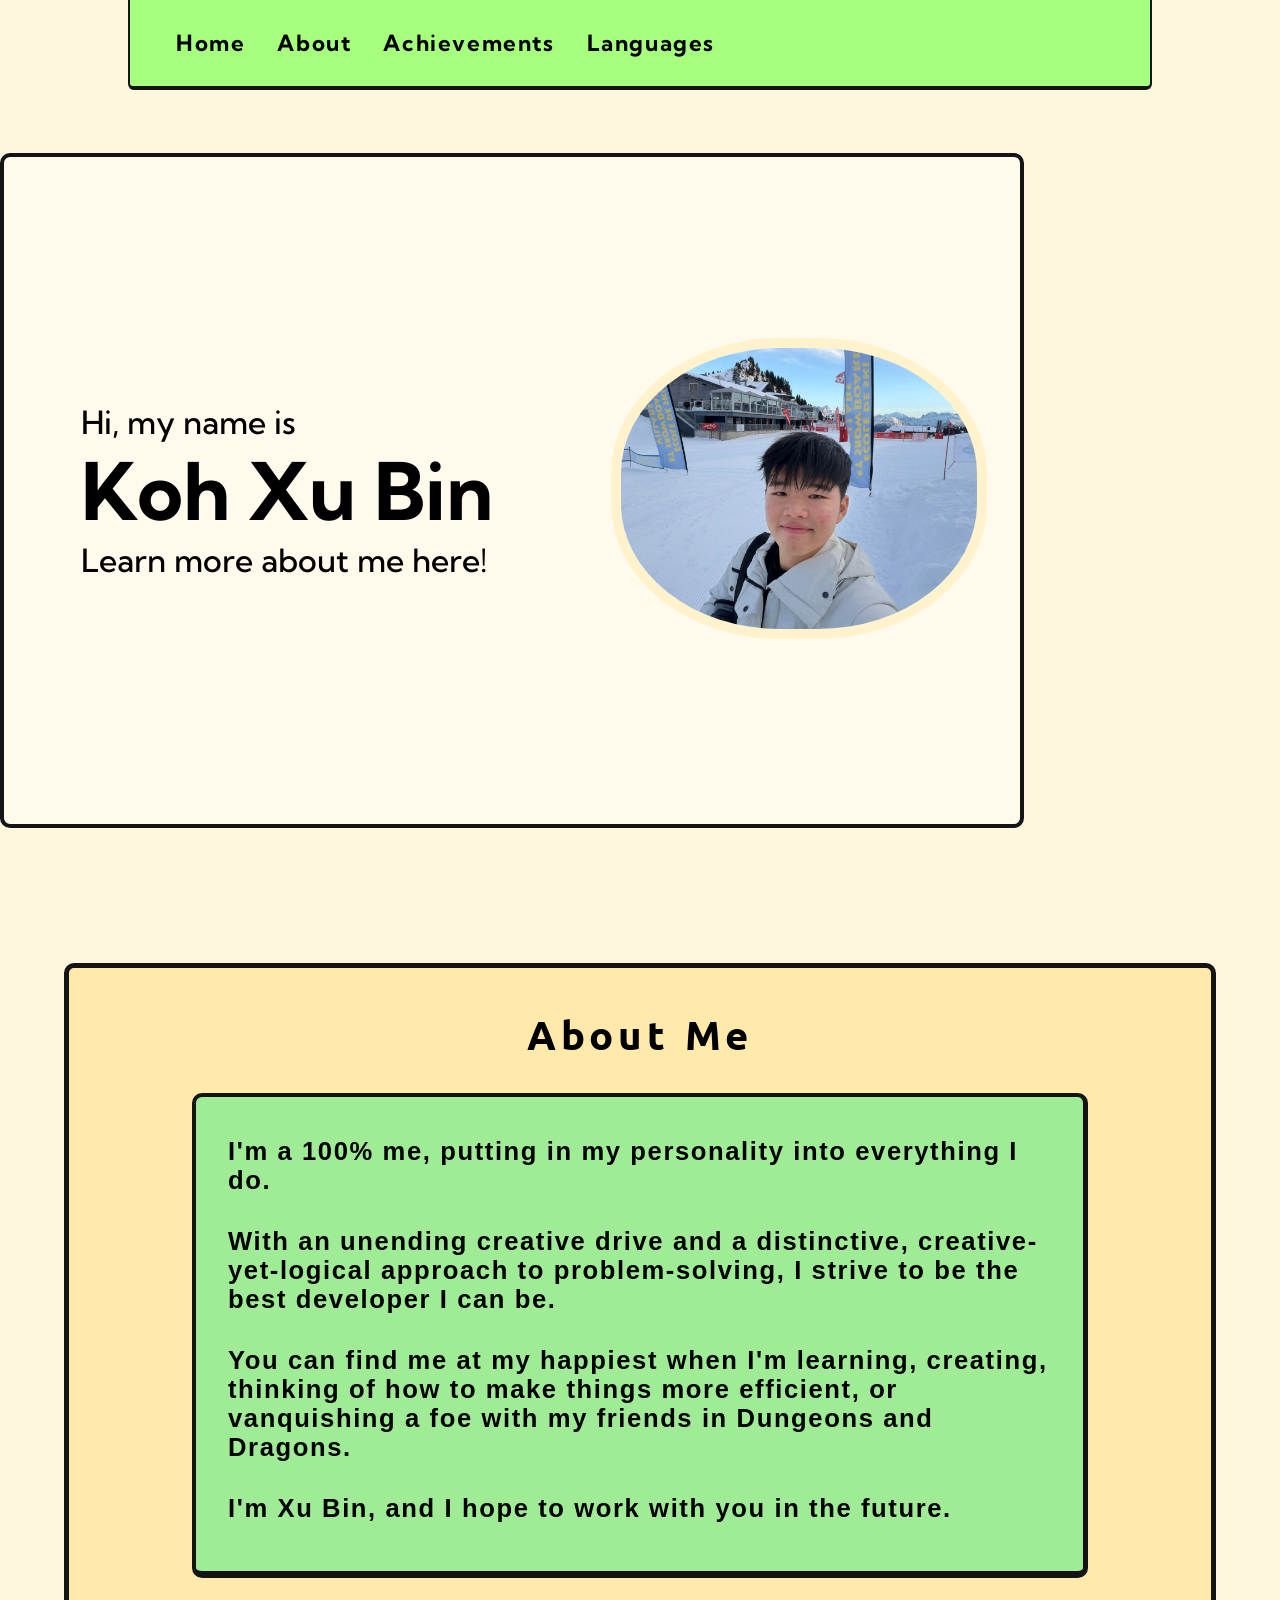
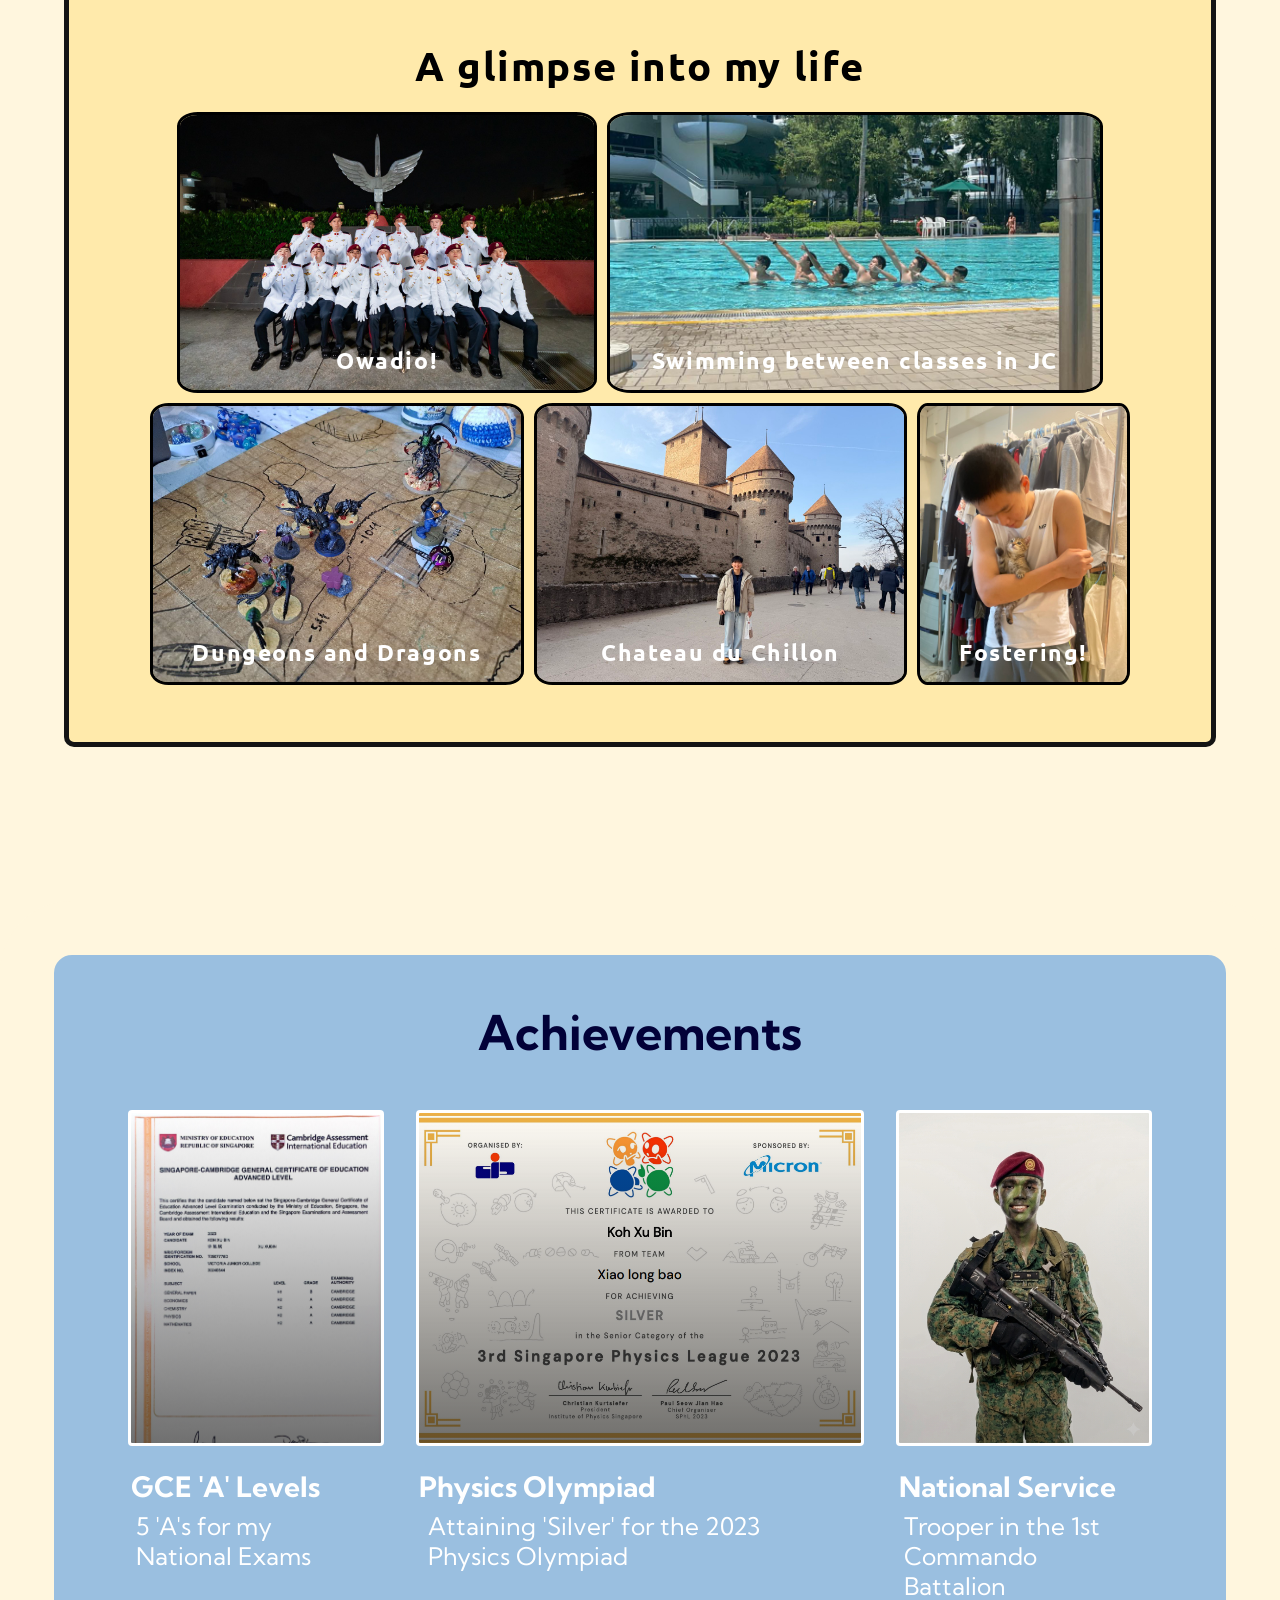
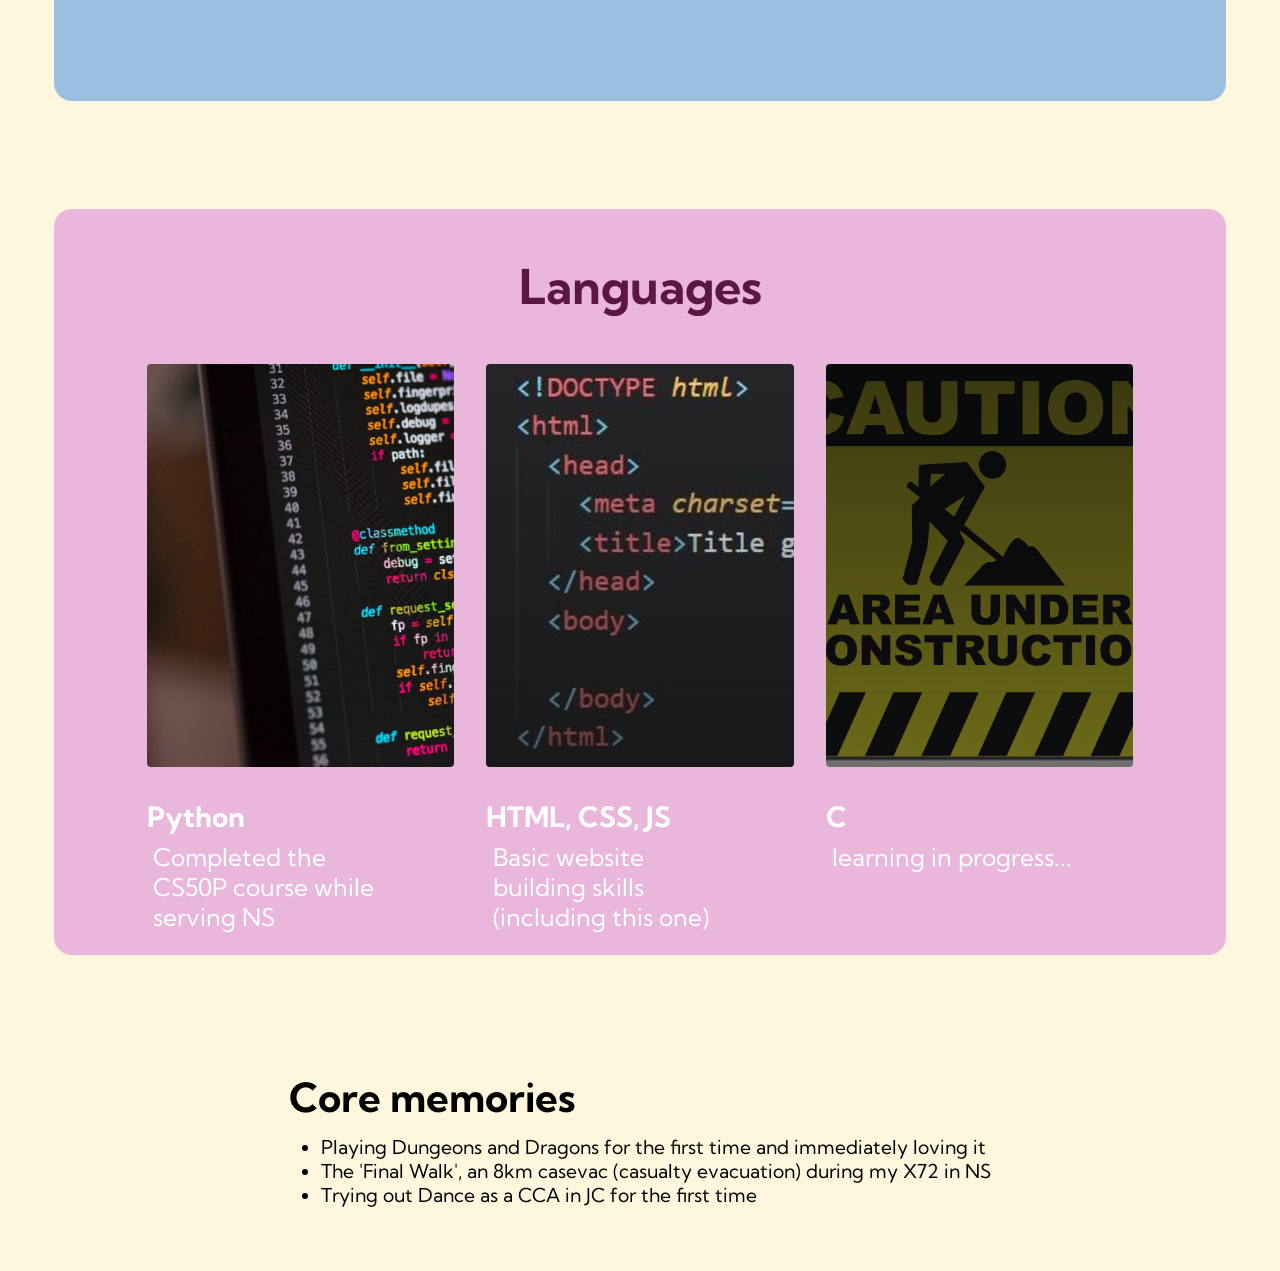
<file: index.html>
<!DOCTYPE html>
<html lang="en">
<head>
    <meta charset="UTF-8">
    <meta name="viewport" content="width=device-width, initial-scale=1.0">
    <title>Koh Xu Bin</title>
    <link rel="stylesheet" href="styles.css">
    <link rel="preconnect" href="https://fonts.googleapis.com">
<link rel="preconnect" href="https://fonts.gstatic.com" crossorigin>
<link href="https://fonts.googleapis.com/css2?family=Kumbh+Sans:wght,YOPQ@100..900,300&display=swap" rel="stylesheet">
<link href="https://fonts.googleapis.com/css2?family=Ubuntu:ital,wght@0,300;0,400;0,500;0,700;1,300;1,400;1,500;1,700&display=swap" rel="stylesheet">
<!-- <link href="https://fonts.googleapis.com/css2?family=Archivo:ital,wght@0,100..900;1,100..900&family=Ubuntu:ital,wght@0,300;0,400;0,500;0,700;1,300;1,400;1,500;1,700&display=swap" rel="stylesheet"> -->
</head>
<body>
    <!-- navigation bar section -->
    <nav class="navbar">
        <div class="navbar__container">
            <!-- <a href="/" id="navbar__logo">BIN</a> -->
            <div class="navbar__toggle" id="mobile-menu">
                <span class="bar"></span>
                <span class="bar"></span>
                <span class="bar"></span>
            </div>
            <ul class="navbar__menu">
                <li class="navbar__item">
                    <a href="#home" class="navbar__links"> Home </a>
                </li>
                <li class="navbar__item">
                    <a href="#about" class="navbar__links"> About </a>
                </li>
                <li class="navbar__item">
                    <a href="#achievements" class="navbar__links"> Achievements </a>
                </li>
                <li class="navbar__item">
                    <a href="#languages" class="navbar__links"> Languages </a>
                </li>
                <!-- <li class="navbar__btn">
                    <a href="/" class="button"> button </a>
                </li> -->

            </ul>
        </div>
    </nav>

    <!-- Hero Section -->
    <div class="main" id="home">
        <div class="main__container">
            <div class="main__content">
                <!-- <h1> BLANK </h1> -->
                <h3> Hi, my name is </h3>
                <h1> Koh Xu Bin </h1>
                <h3>Learn more about me here!</h3>
                <!-- <p> BLANK </p> -->
                <!-- <button class="main__btn"><a href="#skills">Get Started</a></button> -->
            </div>

            <div class="main__img--container">
                <img src="images/xbphoto.jpg" alt="pic" id="main__img">
            </div>

        </div>
    </div>

    <div class="about" id="about">
        <div class="about__container">
            <div class="about__left">
                <h1> About Me</h1>
                <div class="about__text">
                    <p>I'm a 100% me, putting in my personality into everything I do.</p>
                    <p>With an unending creative drive and a distinctive, creative-yet-logical approach to problem-solving, I strive to be the best developer I can be.</p>
                    <p>You can find me at my happiest when I'm learning, creating, thinking of how to make things more efficient, or vanquishing a foe with my friends in Dungeons and Dragons.</p>
                    <p>I'm Xu Bin, and I hope to work with you in the future.</p>
                </div>
            </div>
            <div class="about__right">
                <h1 id="memories">A glimpse into my life</h1>
                <div class="abtr">
                    <figure class="image--container">
                        <img src="images/owadio.jpg" alt="">
                        <figcaption class="image--caption">
                            Owadio!
                        </figcaption>
                    </figure>

                    <figure class="image--container">
                        <img src="images/swimming.jpg" alt="">
                        <figcaption class="image--caption">
                            Swimming between classes in JC
                        </figcaption>
                    </figure>

                </div>

                <div class="abtr">
                    <figure class="image--container">
                        <img src="images/dnd1.jpg" alt="">
                        <figcaption class="image--caption">
                            Dungeons and Dragons
                        </figcaption>
                    </figure>

                    <figure class="image--container">
                        <img src="images/chillon.jpg" alt="" id="#chillon">
                        <figcaption class="image--caption">
                            Chateau du Chillon
                        </figcaption>
                    </figure>

                    <figure class="image--container">
                        <img src="images/dusty.jpg" alt="">
                        <figcaption class="image--caption">
                            Fostering!
                        </figcaption>
                    </figure>

                </div>
            </div>
        </div>
    </div>

    <!-- Services Section -->
    <div class="services" id="achievements">
        <h1>Achievements</h1>
        <div class="services__container">    
                <div class="achievement__card" id="academics">
                    <h2>GCE 'A' Levels</h2>
                    <p>5 'A's for my National Exams</p>
                </div>
    
                <div class="achievement__card" id="olympiad">
                    <h2>Physics Olympiad</h2>
                    <p>Attaining 'Silver' for the 2023 Physics Olympiad</p>
                </div>
        
            
                <div class="achievement__card" id="national__service">
                    <h2>National Service</h2>
                    <p>Trooper in the 1st Commando Battalion</p>
                </div>
            
            <!-- <a href="/national_service.html">
                <div class="services__card" id="c__language">
                    <h2>Something else...</h2>
                    <p>something else...</p>
                </div>
            </a> -->
        </div>
        
    </div>
    <div class="services" id="languages">
        <h1>Languages</h1>
        <div class="services__container">
            <a href="/python.html">
                <div class="services__card" id="python">
                    <h2>Python</h2>
                    <p>Completed the CS50P course while serving NS</p>
                </div>
            </a>
            <a href="/html.html">
                <div class="services__card" id="html">
                <h2>HTML, CSS, JS</h2>
                <p>Basic website building skills (including this one)</p>
                </div>
            </a>
            <!-- <a href="/C.html"> -->
                <div class="services__card" id="c__language">
                    <h2>C</h2>
                    <p>learning in progress...</p>
                </div>
            <!-- </a> -->
        </div>
    </div>
    
    <div class="extra">
        <div class="extra__container">
            <h1>Core memories</h1>
            <ul>
                <li>Playing Dungeons and Dragons for the first time and immediately loving it</li>
                <li>The 'Final Walk', an 8km casevac (casualty evacuation) during my X72 in NS</li>
                <li>Trying out Dance as a CCA in JC for the first time</li>
            </ul>
        </div>
    </div>

    <!-- Footer Section -->
    <!-- <div class="footer__container">
        <div class="footer__links">
            <div class="footer__link--wrapper">
                <div class="footer__link--items">
                    <h2>About Me</h2>
                    <a href="/">Testimonials</a>
                    <a href="/">Careers</a>
                </div>
            </div>
            <div class="footer__link--wrapper">
                <div class="footer__link--items">
                    <h2>About Us</h2>
                    <a href="/">How it works</a>
                    <a href="/">Testimonials</a>
                    <a href="/">Careers</a>
                    <a href="/">Investments</a>

                </div>
                <div class="footer__link--items">
                    <h2>Others</h2>
                    <a href="/">How it works</a>
                    <a href="/">Testimonials</a>
                    <a href="/">Careers</a>
                    <a href="/">Investments</a>
                </div>
            </div>
        </div>
        <div class="social__media">
            <div class="social__media--wrap">
                <div class="footer__logo">
                    <a href="/" id="footer__logo">BIN</a>
                </div>
                <div class="social__icons">
                    <a href="/" class="social__icon--link" target="_blank">
                        <i class="fab fa-instagram"></i> instagram
                    </a>
                    <a href="/" class="social__icon--link" target="_blank">
                        <i class="fab fa-linkedin"></i> linked in
                    </a>
                </div>
            </div>
        </div>
    </div> -->

    

    <script src="app.js"></script>
</body>
</html>
</file>
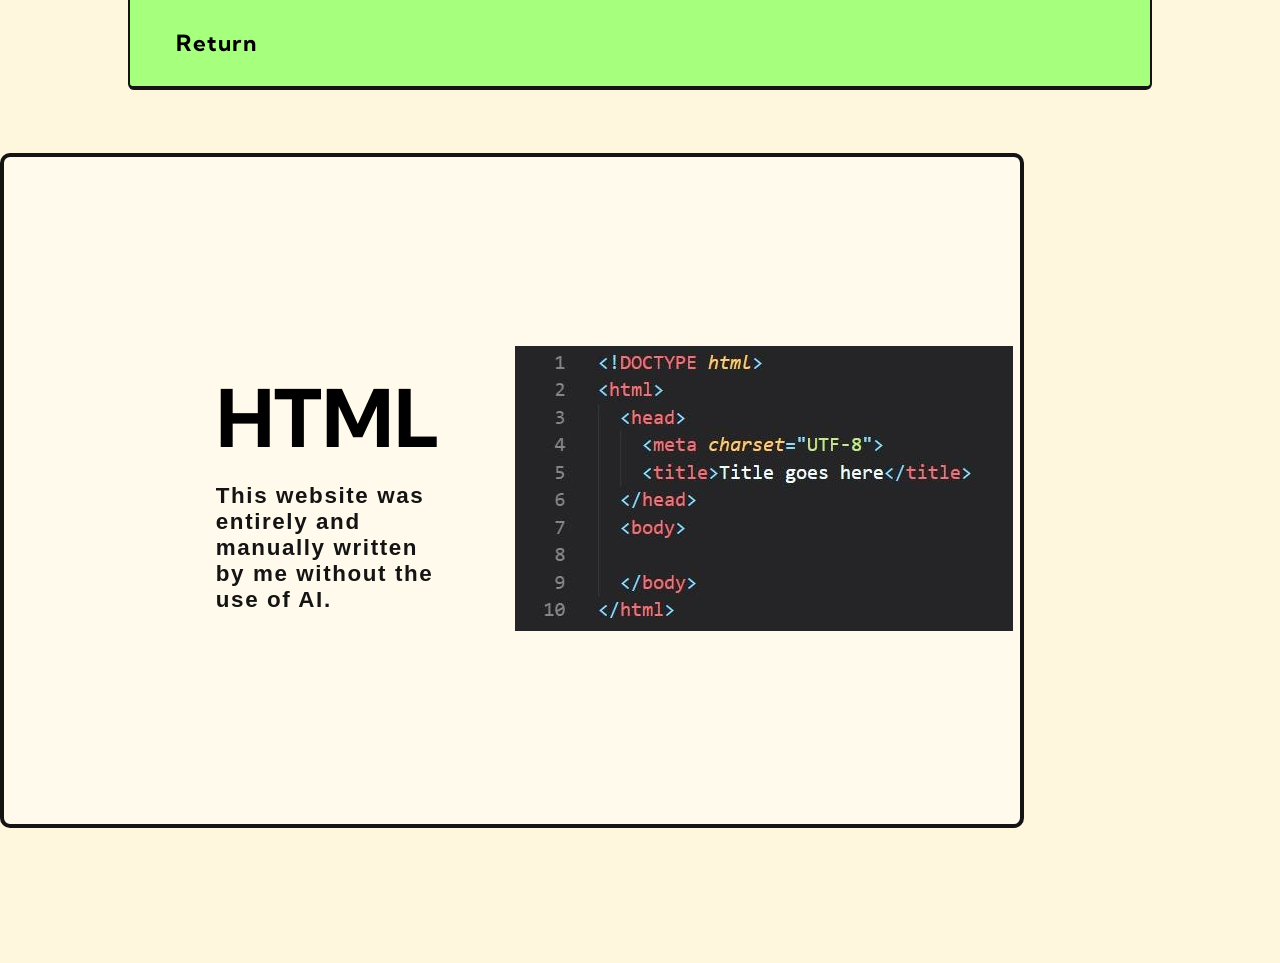
<file: html.html>
<!DOCTYPE html>
<html lang="en">
<head>
    <meta charset="UTF-8">
    <meta name="viewport" content="width=device-width, initial-scale=1.0">
    <title>Koh Xu Bin</title>
    <link rel="stylesheet" href="styles.css">
    <link rel="preconnect" href="https://fonts.googleapis.com">
<link rel="preconnect" href="https://fonts.gstatic.com" crossorigin>
<link href="https://fonts.googleapis.com/css2?family=Kumbh+Sans:wght,YOPQ@100..900,300&display=swap" rel="stylesheet">
</head>
<body>
    <!-- navigation bar section -->
    <nav class="navbar">
        <div class="navbar__container">
            <div class="navbar__toggle" id="mobile-menu">
                <span class="bar"></span>
                <span class="bar"></span>
                <span class="bar"></span>
            </div>
            <ul class="navbar__menu">
                <li class="navbar__item">
                    <a href="/" class="navbar__links"> Return </a>
            </ul>
        </div>
    </nav>

    <!-- Hero Section -->
    <div class="main">
        <div class="main__container">
            <div class="main__content" id="special__content">
                <h1> HTML </h1>
                <p> This website was entirely and manually written by me without the use of AI. </p>
            </div>
            <div class="main__img--container">
                <img src="images/html.jpg" alt="pic" id="special__img">
            </div>

        </div>
    </div>

    
    <script src="app.js"></script>
</body>
</html>
</file>
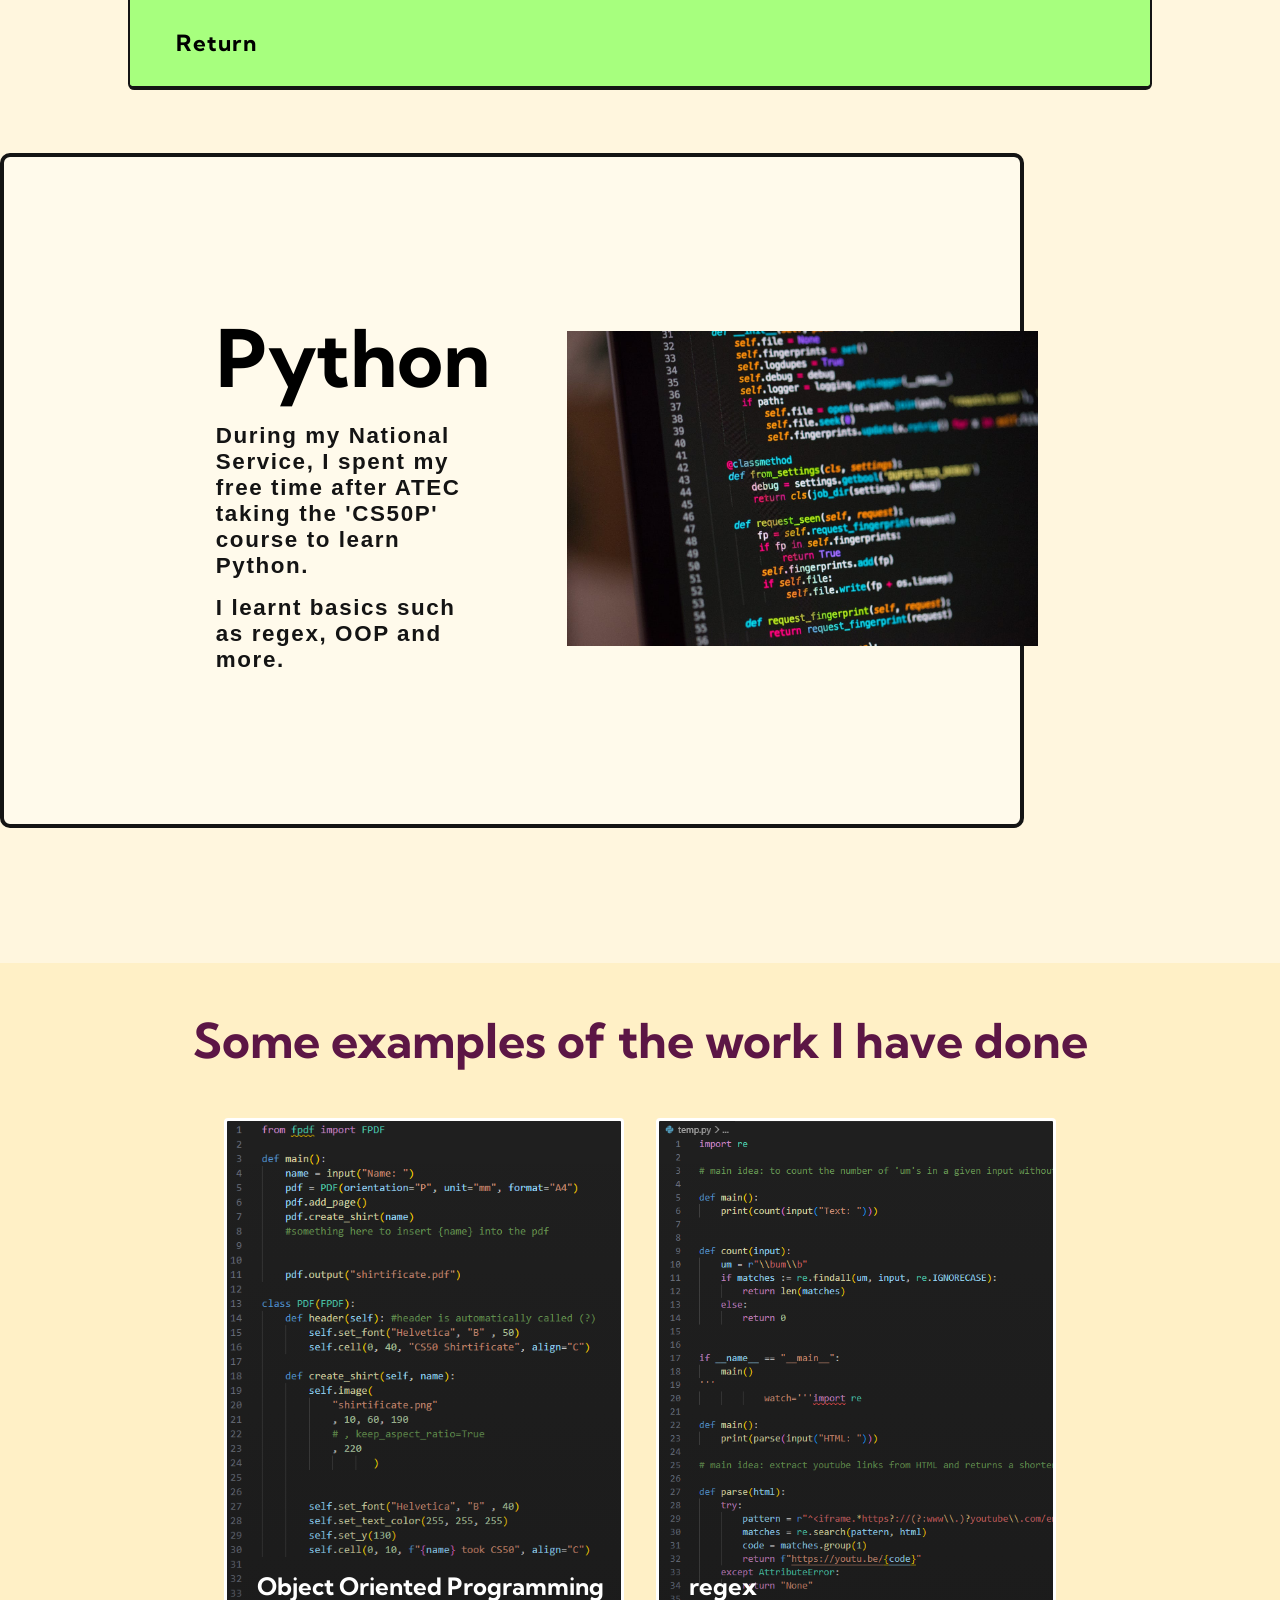
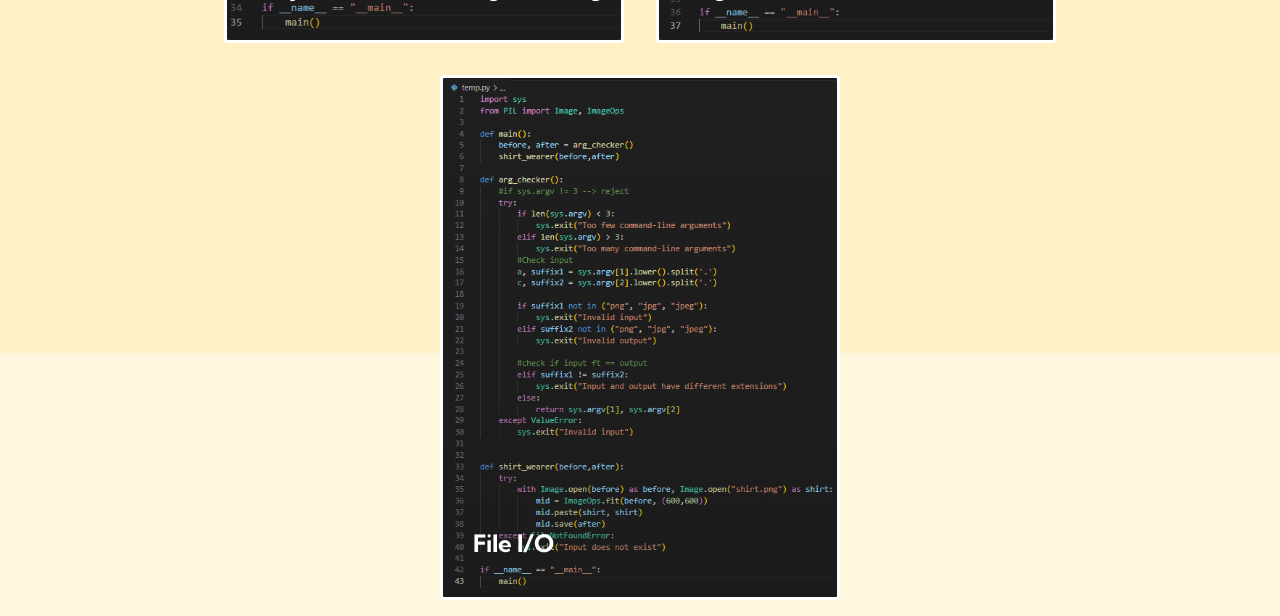
<file: python.html>
<!DOCTYPE html>
<html lang="en">
<head>
    <meta charset="UTF-8">
    <meta name="viewport" content="width=device-width, initial-scale=1.0">
    <title>Koh Xu Bin</title>
    <link rel="stylesheet" href="styles.css">
    <link rel="preconnect" href="https://fonts.googleapis.com">
<link rel="preconnect" href="https://fonts.gstatic.com" crossorigin>
<link href="https://fonts.googleapis.com/css2?family=Kumbh+Sans:wght,YOPQ@100..900,300&display=swap" rel="stylesheet">
</head>
<body>
    <!-- navigation bar section -->
    <nav class="navbar">
        <div class="navbar__container">
            <div class="navbar__toggle" id="mobile-menu">
                <span class="bar"></span>
                <span class="bar"></span>
                <span class="bar"></span>
            </div>
            <ul class="navbar__menu">
                <li class="navbar__item">
                    <a href="/" class="navbar__links"> Return </a>
            </ul>
        </div>
    </nav>

    <!-- Hero Section -->
    <div class="main">
        <div class="main__container">
            <div class="main__content" id="special__content">
                <h1> Python </h1>
                <p> During my National Service, I spent my free time after ATEC taking the 'CS50P' course to learn Python. </p>
                <p>I learnt basics such as regex, OOP and more.</p>
            </div>
            <div class="main__img--container">
                <img src="images/python.jpg" alt="pic" id="special__img">
            </div>

        </div>
    </div>

    <div class="services" id="python__container">
        <h1>Some examples of the work I have done</h1>
        <div class="services__container">
            <a href="/academics.html">    
                <div class="python__card  extrahover"  id="oop">
                    <h2>Object Oriented Programming</h2>
                </div>
            </a>
            <a href="/national_service.html">
                <div class="python__card" id="regex">
                    <h2>regex</h2>
                </div>
            </a>
            <a href="/national_service.html">
                <div class="python__card extrahover" id="fileio">
                    <h2>File I/O</h2>
                </div>
            </a>
        </div>
        
    </div>


    
    <script src="app.js"></script>
</body>
</html>
</file>
<file: styles.css>
* {
    box-sizing: border-box;
    margin: 0;
    padding: 0;
    font-family: 'Kumbh Sans', sans-serif;
}

body {
    background-color: #fff6de;
}

html {
    scroll-behavior: smooth;
    scroll-padding-top: 160px; 
}

.navbar {
    background: #a7ff7e;
    margin: 0 auto;
    display: flex;
    justify-content: center;
    align-items: center;
    font-size: 1.4rem;
    position: sticky;
    top: 0;
    z-index: 999;
    border: solid #141414;
    border-width: 0 2px 4px 2px;
    border-radius: 0 0 0.7vh 0.7vh;
    height: 90px;
    width: 80%;
}

.navbar__container {
    display: flex;
    justify-content: left;
    height: 80px;
    z-index: 1;
    width: 100%;
    max-width: 1300px;
    margin: 0 auto;
    padding: 0 30px;
}

#navbar__logo {
    background-color: #000000;
    /* background-image: linear-gradient(to top, #f f0844 0%, #ffb199 100%); */
    background-size: 100%;
    -webkit-background-clip: text;
    -moz-background-clip: text;
    -webkit-text-fill-color: transparent;
    -moz-text-fill-colour: transparent;
    display: flex;
    align-items: center;
    cursor: pointer;
    text-decoration: none;
    font-size: 2rem;
    font-weight: 700;
    margin-left: 1rem;
    letter-spacing: 0.5rem;
}

.navbar__menu {
    display: flex;
    align-items: center;
    list-style: none;
    text-align: center;
}

.navbar__item {
    height: 80px;
}

.navbar__links {
    color: #000000;
    display: flex;
    align-items: center;
    justify-content: center;
    text-decoration: none;
    padding: 0 1rem;
    height: 100%;
    font-weight: 700;
    letter-spacing: 0.1rem;
}

.navbar__btn{
    display: flex;
    justify-content: center;
    align-items: center;
    padding: 0 1rem;
    width: 100%;
}

.button {
    display: flex;
    justify-content: center;
    align-items: center;
    text-decoration: none;
    padding: 10px 20px;
    height: 100%;
    width: 100%;
    border: none;
    outline: none;
    border-radius: 4px;
    background: #f77062;
    color: #141414;
}
/* change button and link effects when  cursor hovers over */
.button:hover {
    background: #4837ff;
    transition: all 0.3s ease;
}

.navbar__links:hover {
    color: #f77062;
    transition: all 0.3s ease;
}




/* Hero Section CSS */
.main {
    /* background-color: #141414; */
    background-color: #fff6de;
    height: 90vh;
    /* background-image: url("images/physics_league.png"); */
}

.main__container {
    display: grid;
    grid-template-columns: 1.3fr 1fr;
    align-items: center;
    justify-self: center;
    /* margin: 0 auto; */
    margin-top: 7vh;
    height: 75vh;
    background-color: #fffaeb;
    z-index: 1;
    width: 80%;
    /* max-width: 1400px; */
    padding: 0;
    border: 4px solid #141414;
    border-radius: 10px;
}

.main__content {
    padding: 100px;
}

.main__content h1{
    font-size: 7rem;
    font-weight: 700;
    /* background-color: #141414; */
    /* background-size: 100%;
    -webkit-background-clip: text;
    -moz-background-clip: text;
    -webkit-text-fill-color: transparent;
    -moz-text-fill-color: transparent; */

}

.main__content h2{
    font-size: 5rem;
    font-weight: 700;
    /* background-color: #141414; */
    /* background-image: linear-gradient(to top, #b721ff 0%, #21d4fd 100%); */
    /* background-size: 100%; */
    /* -webkit-background-clip: text;
    -moz-background-clip: text;
    -webkit-text-fill-color: transparent;
    -moz-text-fill-color: transparent; */

}

.main__content h3 {
    font-size: 2.5rem;
    font-weight: 500;
    /* background-color: #141414; */
    /* background-image: linear-gradient(to top, #b721ff 0%, #21d4fd 100%); */
    /* background-size: 100%; */
    /* -webkit-background-clip: text;
    -moz-background-clip: text;
    -webkit-text-fill-color: transparent;
    -moz-text-fill-color: transparent; */
    
}

.main__content p{
    margin-top: 1rem;
    font-size: 2rem;
    font-weight: 700;
    color: #141414;
}

.main__btn {
    font-size: 1rem;
    background-image: linear-gradient(to top, #f77062 0%, #fe5196 100%   );
    padding: 14px 32px;
    border: none;
    border-radius: 4px;
    color: #fff;
    margin-top: 1.3rem;
    cursor: pointer;
    position: relative;
    transition: all 0.35s;
    outline: none;
}

.main__btn a{
    position: relative;
    z-index: 2;
    color: #fff;
    text-decoration: none;
}

.main__btn:after {
    position: absolute;
    content: '';
    top: 0;
    left: 0;
    width: 0;
    height: 100%;
    background:  #4837ff;
    transition: all 0.35s;
    border-radius: 4px;
}

.main__btn:hover {
    color: #fff;
}

.main__btn:hover::after {
    width: 100%;
}

.main__img--container {
    text-align: center;
    margin: auto 0;
}

#main__img {
    /* height: 70%; */
    width: 85%;
    border-radius: 45%;
    border: 10px solid #fff2cd ;
    
}




/* scrolling animation */
@keyframes appear {
    from {
        opacity: 0;
        /* transform: translateX(-200px); */
        scale: 0.5;
    }

    to {
        opacity: 1;
        /* transform: translateX(0px); */
        scale: 1;
    }
}

@keyframes slideRight {
    from {
        opacity: 0;
        transform: translateX(-100px);
        scale: 0.95;
    }

    to {
        opacity: 1;
        transform: translateX(0px);
        scale: 1;
    }
}

@keyframes slideUp {
    from {
        opacity: 0.1;
        transform: translateY(100px);
    }

    to {
        opacity: 1;
        transform: translateY(0px);
    }
}

@keyframes slideOut {
    0% {
        opacity: 1;
        scale: 1;
        transform: translateY(0px);
    }

    30% {
        scale: 0.95;
    }

    100% {
        opacity: 0.7;
        transform: translateY(-50px);
        scale: 0.95;
    }
}


/* About Section CSS */
.about {
    background: #fff6de;
    /* background: #71ff4d; */
    height: 80vh;
}

.about__container {
    display: grid;
    grid-template-columns: 1fr 1.5fr;
    /* margin: 7vh 3vh; */
    margin: auto;
    padding: 3vh 1vh;
    height: 75vh;
    background-color: #ffeaab;
    /* z-index: 1; */
    width: 90%;
    /* max-width: 1400px; */
    border: 5px solid #141414;
    border-radius: 10px;

    /* animation: slideRight linear;
    animation-timeline: view();
    animation-range: entry 0% cover 15%; */

    animation: slideRight linear, slideOut linear;
    animation-timeline: view(), view();
    animation-range: entry 0% cover 20%, exit 70% exit 130%;
}

.about__left {
    display: flex;
    flex-direction: column;
    justify-self: center;
}

.about__left h1{
    letter-spacing: 0.3rem;
    font-size: 2.5rem;
    font-weight: 600;
    /* font-style: italic; */
    margin: 1.5rem 0 0 7rem;
    font-family: 'Ubuntu', sans-serif;
}



.about__text {
    margin-left: 5rem;
    margin-top: 1rem;
    padding: 1.5rem 1rem 2rem 1rem;
    border: solid #141414;
    border-width: 4px 5.5px 7px 4px;
    border-radius: 10px;
    background-color: #a0ec96;
    height: 550px;
    width: 500px;
    display: flex;
    flex-direction: column;
    justify-content: center;
}

.about__text p{
    font-family: 'Archivo', sans-serif;
    font-size: 1.1rem;
    margin: 1rem;
    font-weight: 600;
    letter-spacing: 0.1rem;
}

#memories {
    position: absolute;
    right:16%;
    top: 7.5%;
    letter-spacing: 0.1rem;
    font-size: 2.5rem;
    font-weight: 600;
    /* margin: 1.5rem 0 0 7rem; */
    font-family: 'Ubuntu', sans-serif;
}

.about__right {
    /* display: flex; */
    /* align-items: center; */
    padding-top: 2.5%;
    height: 80%;
    width: 90%;
    justify-self: center;
    align-self: center;
}

.abtr {
    justify-self: center;
    align-self: center;
    display: flex;
}

.image--container {
    display: flex;
    flex-direction: column;
    position: relative;
    align-items: center;
    margin: 5px;
    background-image:
        linear-gradient(
        to bottom, 
        rgba(0,0,0,0) 0%, 
        rgba(13, 13, 13, 0.3) 100%
        );
    border-radius: 5%;
    height: 255px;
}

.image--container img {
    height: 255px;
    border: 3px solid #000000;
    border-radius: 5%;
    z-index: -1;
    
}

.image--caption {
    position: relative;
    bottom: 15%;
    color: white;
    font-weight: 750;
    letter-spacing: 0.1rem;
    text-align: center;
    font-size: 1.3rem;
    font-family: 'Ubuntu', sans-serif;
    padding: 0rem 1rem;
    border-radius: 0.3rem;
       
}

#chillon {
    /* zoom: 50%; */
}

/* Services Section CSS */

.services {
    background: #fff6de;
    display: flex;
    flex-direction: column;
    align-items: center;
    height: 90vh;
    
    /* background-color: #141414; */
    background-color: #e9b7dc;
    border: 6vh solid #fff6de;
    border-radius: 8vh;

    animation: slideUp linear, slideOut linear;
    animation-timeline: view(), view();
    animation-range: entry 0% cover 20%, exit 70% exit 120%;
}

#achievements {
    background-color: #9abfe0;
}

#achievements h1 {
    background-color: #020138;
}

.services h1 {
    background-color: #5c1645;

    background-size: 100%;
    margin-top: 3rem;
    margin-bottom: 2rem;
    font-size: 3rem;
    -webkit-background-clip: text;
    -moz-background-clip: text;
    -webkit-text-fill-color: transparent;
    -moz-text-fill-color: transparent;

    animation: appear linear;
    animation-timeline: view();
    animation-range: entry 0% cover 30%;
    

}

.services__container {
    display: flex;
    justify-content: center;
    flex-wrap: wrap;
    
    animation: appear linear;
    animation-timeline: view();
    animation-range: entry 0% cover 15%;
    /* background-color: hsl(49, 100%, 88%); */
    /* border-radius: 10px; */
}

.services__container a{
    text-decoration: none;
}

/* #academic__container img {
    height: 550px;
    width: auto;
    margin: auto;
    padding: 50px;
    display: grid;
    grid-template-columns: 1fr 1fr;
    justify-content: center;
} */

.services__card {
    margin: 1rem;
    height: 525px;
    width: 400px;
    border-radius: 4px;
    background-size: cover;
    position: relative;
    color: #fff;
}

.achievement__card {
    margin: 1rem;
    height: 525px;
    width: 400px;
    border-radius: 4px;
    background-size: cover;
    position: relative;
    color: #fff;
    border: solid 3px #fff;
}

.achievement__card p{
    position: absolute;
    top: 450px;
    left: 30px;
}

#national__service {
    background-image: 
        linear-gradient(
        to bottom, 
        rgba(0,0,0,0) 0%, 
        rgba(13, 13, 13, 0.2) 100%
        ), 
        url('/images/national_service.png');
    background-position: 47% center;
}

#python {
    background-image: 
        /* linear-gradient(
        to bottom, 
        rgba(0,0,0,0) 0%, 
        rgba(15, 15, 15, 0.6) 100%
        ),  */
        url('/images/python.jpg');
}

#c__language {
    background-image: 
        linear-gradient(
        to bottom, 
        rgba(10,10,10,0.8) 0%,
        /* rgba(0,0,0,0) 50%, */
        rgba(17, 17, 17, 0.6) 100%
        ), 
        url('/images/Under_Construction.jpg');
    background-position: 45% 60%;
}

#c__language:hover {
    transform: scale(1);
    cursor: wait;
}

#html {
    background-image: 
        linear-gradient(
        to bottom, 
        rgba(0,0,0,0) 0%, 
        rgba(17, 17, 17, 0.6) 100%
        ), 
        url('/images/html.jpg');
    background-position: 22% center;
}

#academics {
    background-image: 
        linear-gradient(
        to bottom, 
        rgba(0,0,0,0) 0%, 
        rgba(17, 17, 17, 0.6) 100%
        ), 
        url('/images/a_levels.png');
    background-position: 0% 0%;
    
}

#olympiad {
   background-image: 
        linear-gradient(
        to bottom, 
        rgba(0,0,0,0) 0%, 
        rgba(17, 17, 17, 0.6) 100%
        ), 
        url('/images/physics_league.png');
    background-position: center; 
    width: 700px;
}

/* .services__card:nth-child(2) {
    background-image: linear-gradient(
        to bottom, 
        rgba(0,0,0,0) 0%, 
        rgba(17, 17, 17, 0.6) 100%
        ), 
        url('/images/national_service.jpg');
} */

.services h2 {
    position: absolute;
    top: 400px;
    left: 30px;
}



.services__card p{
    position: absolute;
    top: 450px;
    left: 30px;
    
}

.services__card button{
    color: #fff;
    padding: 10px 20px;
    border: none;
    outline: none;
    border-radius: 4px;
    background: #f77062;
    position: absolute;
    top: 440px;
    left: 30px;
    font-size: 1rem;
    cursor: pointer;
}

.services__card:hover {
    transform: scale(1.075);
    transition: 0.2s ease-in;
    cursor: pointer;
}

/* Extra CSS */
.extra {
    background-color: #fff6de;
    display: flex;
    align-items: center;
    flex-direction: column;
}

.extra__container {
    padding: 4rem 0;
    
}

.extra__container h1{
    font-size: 2.5rem;
    justify-self: center;
    margin-bottom: 0.8rem;
}


.extra__container li{
    font-size: 1.2rem;
    margin-left: 2rem;
}

/* Footer CSS */
.footer__container {
    background-color: #fff6de;
    padding: 5rem 0;
    display: flex;
    flex-direction: column;
    justify-content: center;
    align-items: center;

}

#footer__logo {
    color: #141414;
    display: flex;
    align-items: center;
    cursor: pointer;
    text-decoration: none;
    font-size: 2rem;
    font-weight: 700;
    letter-spacing: 0.5rem;
}

.footer__links {
    width: 100%;
    max-width: 1000px;
    display: flex;
    justify-content: center;
}

.footer__link--wrapper {
    display: flex;
    height: 18vh;
}

.footer__link--items {
    display: flex;
    flex-direction: column;
    align-items: flex-start;
    margin: 16px;
    text-align: left;
    width: 160px;
    box-sizing: border-box;
}

.footer__link--items h2{
    margin-bottom: 16px;

}

.footer__link--items > h2 {
    color: #141414;
}

.footer__link--items a {
    color: #141414;
    text-decoration: none;
    margin-bottom: 0.5rem;
}

.footer__link--items a:hover {
    color: #141400;
    font-size: large;
    transition: 0.1s ease-out;
}

/* Social Icons */
.social__icon--link {
    color: #fff;
    font-size: 24px;
}

.social__media {
    max-width: 1000px;
    width: 100%;
    height: 5vh;
}

.social__media--wrap {
    display: flex;
    justify-content: space-around;

    align-items: center;
    width: 90%;
    max-width: 1000px;
    margin: 40px auto 0 auto;
}

.social__icons {
    display: flex;
    justify-content: space-between;
    align-items: center;
    width: 240px;
}

.social__logo {
    color: #141414;
    justify-self: flex-start;
    margin-left: 20px;
    cursor: pointer;
    text-decoration: none;
    font-size: 2rem;
    display: flex;
    align-items: center;
    margin-bottom: 16px;
}

.website__rights {
    color: #141414;
}

/* Extra pages CSS */

#special__img {
    margin-right: 15vh;
    max-height: 35vh;
}

#special__content {
    align-self: center;
    margin-left: 15vh;
}

#special__content p {
    font-family: 'Archivo', sans-serif;
    font-size: 1.4rem;
    font-weight: 600;
    letter-spacing: 0.1rem;
}

#python__container {
    height: 110vh;
    background-color: #fff0c6;
    border: none;
    border-radius: 0%;
}

.python__card {
    height: 525px;
    width: 400px;
    margin: 1rem;
    border-radius: 4px;
    /* This adds a dark linear gradient to the image if it is too bright */
    background-size: cover;
    position: relative;
    color: #fff;
    border: solid #fff;
}

.python__card h2{
    position: absolute;
    top: 450px;
    left: 30px;
}

#oop {
    background-image: 
        linear-gradient(
        to bottom, 
        rgba(0,0,0,0) 0%, 
        rgba(13, 13, 13, 0.2) 100%
        ), 
        url('/images/OOP.png');
    background-position: 47% center;
}

#regex:hover {
    width: 700px;
    /* height: 700px; */
    transition: 0.2s ease-in;
    cursor: default;
    z-index: +1;
    background-image: linear-gradient();
}

#regex {
    background-image: 
        linear-gradient(
        to bottom, 
        rgba(0,0,0,0) 0%, 
        rgba(13, 13, 13, 0.2) 100%
        ), 
        url('/images/regex.png');
    /* background-position: 47% center; */
}

#fileio {
    background-image: 
        linear-gradient(
        to bottom, 
        rgba(0,0,0,0) 0%, 
        rgba(13, 13, 13, 0.2) 100%
        ), 
        url('/images/fileio.png');
    /* background-position: 47% center; */
}

.extrahover:hover {
    transform: scale(1.5);
    transition: 0.2s ease-in;
    cursor: default;
    z-index: +1;
    background-image: linear-gradient();
    margin-top: 33%;
}

#academics__content {
    position: absolute;
    left: 25%;
    align-items: center;
    display: flex;
    flex-direction: column;
}

#ns__content {
    position: absolute;
    left: 21%;
    align-items: center;
    display: flex;
    flex-direction: column;
}


/* Mobile Responsive */


/* Navbar */
/* @media screen and (max-width: 960px) {

    .navbar {
        border: none;
        height: 90px;
        width: 100%;

        background: #fff6de;
        width: 100%;
        
    }
    
    .navbar__container {
        display: flex;
        justify-content: space-between;
        height: 80px;
        z-index: 1;
        width: 100%;
        max-width: 1300px;
        padding: 0;
    }

    .navbar__menu {
        display: grid;
        grid-template-columns: auto;
        margin: 0;
        width: 100%;
        position: absolute;
        top: -1000px;
        opacity: 0;
        transition: all 0.5s ease;
        height: 50vh;
        z-index: -1;
        background: #fff6de;
    }

    .navbar__menu.active {
        background: #131313;
        top: 100%;
        opacity: 1;
        transition: all 0.5s ease;
        z-index: 99;
        height: 50vh;
        font-size: 1.6rem;
    }

    #navbar__logo {
        padding-left: 25px;
    }

    .navbar__toggle .bar {
        width: 25px;
        height: 3px;
        margin: 5px auto;
        transition: all 0.3s ease-in-out;
        background:#141414;
    }

    .navbar__item {
        width: 100%;
    }

    .navbar__links {
        text-align: center;
        padding: 2rem;
        width: 100%;
        display: table;
    }

    #mobile-menu {
        position: absolute;
        top: 20%;
        right: 5%;
        transform: translate(5%, 20%);
    }

    .navbar__btn {
        padding-bottom: 2rem;
    }

    .button {
        display: flex;
        justify-content: center;
        align-items: center;
        width: 80%;
        margin: 0%;
    }

    .navbar__toggle .bar{
        display: block;
        cursor: pointer;
    }
    
    #mobile-menu.is-active .bar:nth-child(2) {
        opacity: 0;
    }

    #mobile-menu.is-active .bar:nth-child(1) {
        transform: translateY(8px) rotate(45deg);
    }

    #mobile-menu.is-active .bar:nth-child(3) {
        transform: translateY(-8px) rotate(-45deg);
    }
} */


@media screen and (max-width: 1750px) {
    .main__content {
    padding: 6vw;
    }
    
    .main__content h1{
        font-size: 6.2vw;
    }
    
    .main__content h2 {
        font-size: 1vw;
    }

    .main__content h3 {
        font-size: 2.5vw;
    }

    .image--container {
        display: inline-block;
        height: calc(15vw - 50px);
    }

    .image--container img {
    height: calc(15vw - 50px);
    border: 3px solid #000000;
    border-radius: 5%;
    z-index: -1;
    }

    .image--caption {
        font-size: calc(1.2vw - 4px);
        bottom: 18%;
    }

    .about__text {
        height: 80%;
        width: 500px;
    }


    
    .abtr {
        position: static;
        top: 50%;
    }


    #memories {
        position: relative;
        right:-10%;
        top: -11.5%;
    }

    .achievement__card {
        width: 20vw;
        height: calc(20vw * 1.312);
    }


    .achievement__card p {
        position: relative;
        top: 80%;
        margin-right: 20%;
    }

    .achievement__card h2 {
        position: relative;
        top: 80%;
    }

    #olympiad {
        width: 35vw;
    }

    .services__card {
        width: 24vw;
        height: calc(24vw * 1.312);
        
    }

    .services__card h2 {
        position: relative;
        top: 80%;
    }

    .services__card p {
        position: relative;
        top: 80%;
        margin-right: 20%;
    }

    .services {
        height: calc(24vw * 1.312 + 45vh);
    }

    #achievements {
        height: calc(20vw * 1.312 + 35vh)
    }
}

@media screen and (max-width: 1400px) {
    .about {
        grid-template-columns: none;
        height: calc(85vw + 450px);
    }

    .about__container {
        display: flex;
        flex-direction: column;
        height: 90%;
        align-items: center;
        padding: 20px 0px;
    }

    .about__left {
        display: flex;
        align-items: center;
    }
    
    .about__left h1 {
        margin: 20px 0px 0px 0px;
    }

    .about__text {
        margin: 2.5vw 0px ;
        width: 70vw; 
    }

    .about__text p {
        font-size: 2vw;
    }

    .abtr {
        justify-self: center;
    }

    .about__right {
        display: flex;
        flex-direction: column;
    }

    #memories {
        position: static;
        align-self: center;
        margin: 0px 0px 15px 0px;
    }

    .image--container {
        height: calc(22vw);
    }

    .image--container img {
    height: calc(22vw);
    }

    .image--caption {
        font-size: calc(1.76vw);
    }

    #achievements {
        height: calc(55vw + 150px);
    }

    .achievement__card h2{
        font-size: 2.2vw;
        top: 108%;
        left: 0%;
        margin: 0px;
    }
    
    .achievement__card p{
        font-size: 1.9vw;
        top: 110%;
        left: 2%
    }

    .services {
        height: calc(55vw + 150px);
    }

    .services__card h2{
        font-size: 2.2vw;
        top: 108%;
        left: 0%;
        margin: 0px;
    }
    
    .services__card p{
        font-size: 1.9vw;
        top: 110%;
        left: 2%
    }


}


@media screen and (max-width: 960px) {
    .main__content h1 {
        font-size: 3.2rem;
    }
    
    .main__content h2 {
        font-size: 3.2rem;
    }

    .main__content h3 {
        font-size: 2.5rem;
    }

    .services {
        height: 720px;
    }

    .services h1{
        font-size: 2rem;
        margin-top: 3rem;
    }
}

@media screen and (max-width: 800px) {
    .main__container {
        display: grid;
        grid-template-columns: auto;
        align-items: center;
        justify-self: center;
        width: 100%;
        margin: 0 auto;
        height: 90vh;

    }

    .about__left {
        border: solid #fff 5px;
    }

    .navbar {
        position: absolute;
        top: -200vh;
    }

    .main__content {
        text-align: center;
        margin-bottom: 4rem;
    }

    .main__content h1 {
        font-size: 3rem;
    }

    .main__content h2 {
        font-size: 3rem;
        margin-top: 3rem;
    }
    
    .main__content h3 {
        font-size: 1.5rem;
    }

    .main__content p {
        margin-top: 1rem;
        font-size: 1.5rem;
    }

}
/* 
@media screen and (max-width: 500px) {
    .services {
        height: 1250px;
    }

    .services h1 {
        font-size: 2.5rem;
    }

    .services__card {
        width: 300px;
    }
}

@media screen and (max-width: 820px) {
    .footer__links {
        padding-top: 2rem;
    }

    #footer__logo {
        margin-bottom: 2rem;
    }

    .website__rights {
        margin-bottom: 2rem;

    }

    .footer__link--wrapper {
        flex-direction: column;
    }
    
    .social__media--wrap {
        flex-direction: column;
    }
}

@media screen and (max-width: 480px) {
    .footer__link--items {
        margin: 0;
        padding: 10px;
        width: 100%;
    }
}
@media screen and (max-width: 480px) {
    .main__content h1 {
        font-size: 2rem;
        margin-top: 3rem;
    }

    .main__content h2 {
        font-size: 2rem;
        margin-top: 3rem;
    }

    .main__content h3 {
        font-size: 1.5rem;
    }

    .main__content p {
        margin-top: 2rem;
        font-size: 1.5rem;
    }

    .main__btn {
        padding: 12px 36px;
        margin: 2.5rem 0;
    }
}  */
</file>
